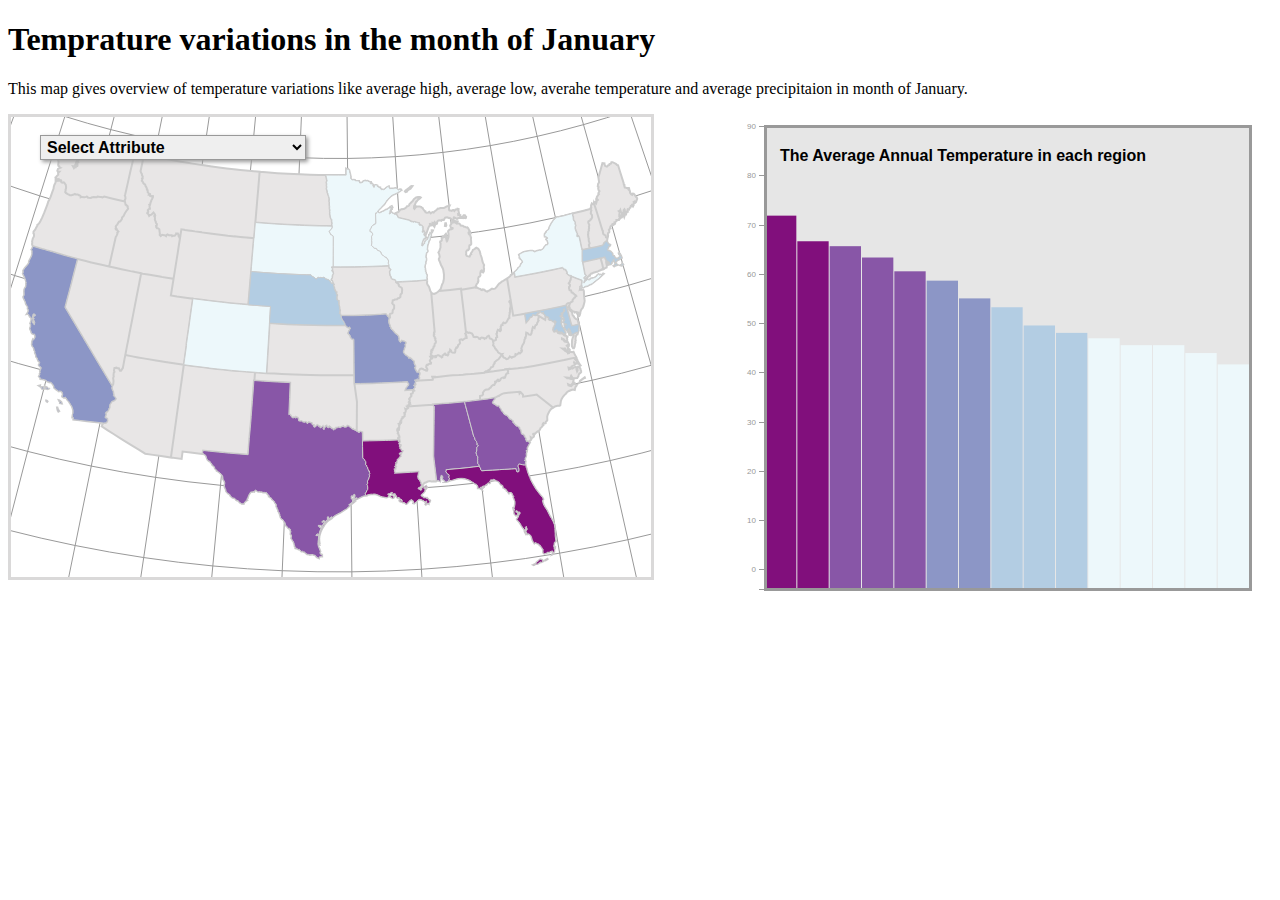
<file: index.html>
<!DOCTYPE html>
<html lang="en">
	<head>
		<meta charset="utf-8">
		<meta name="viewport" content="width=device-width">
		<title></title>

		<!--put your external stylesheet links here-->
		<link rel="stylesheet" href="css/style.css">
		<!--[if IE<9]>
			<link rel="stylesheet" href="css/style.ie.css">
		<![endif]-->
	</head>

	<body>
		<!--<div id="mydiv"></div>-->
		<h1>Temprature variations in the month of January</h1>
		<p>This map gives overview of temperature variations like average high, average low, averahe temperature and average precipitaion in month of January.</p>
				<!--put your external script links here-->
		<script type="text/javascript" src="lib/jquery-3.3.1.min.js"></script>
		<script type="text/javascript" src="lib/d3.js"></script>
		<script type="text/javascript" src="lib/topojson.js"></script>
		<script type="text/javascript" src="js/main.js"></script>
	</body>
</html>
</file>
<file: css/style.css>
/*adding styles to the data*/
.countries {
    fill: #e8e6e6;
    stroke: #CCC;
    stroke-width: 2px;
}

.regions{
    stroke: #CCC;
    stroke-width: 1px;
    fill:#daa520;
}

.gratLines {
    fill: none;
    stroke: #999;
    stroke-width: 1px;
}

.map {
    border:medium solid #dad9d9;
}



.numbers {
    fill: white;
    font-family: sans-serif;
}
.chartTitle {
    font-family: sans-serif;
    font-size: 1em;
    font-weight: bold;
}

.chart {
    float: right;
    margin: 7px 20px 0 0;
}



.chartBackground {
    fill: rgba(128,128,128,.2);
}

.chartFrame {
    fill: none;
    stroke: #999;
    stroke-width: 3px;
    shape-rendering: crispEdges;
}

.axis path,
.axis line {
    fill: none;
    stroke: #999;
    stroke-width: 1px;
    shape-rendering: crispEdges;
}

.axis text {
    font-family: sans-serif;
    font-size: 0.8em;
    fill: #999;
}

.dropdown {
    position: absolute;
    top: 135px;
    left: 40px;
    z-index: 10;
    font-family: sans-serif;
    font-size: 1em;
    font-weight: bold;
    padding: 2px;
    border: 1px solid #999;
    box-shadow: 2px 2px 4px #999;
}

option {
    font-weight: normal;
}

.infolabel {
    position: absolute;
    height: 50px;
    min-width: 5%;
    color: #fff;
    background-color: #000;
    border: solid thin #fff;
    padding: 5px 5px;
    word-wrap: break-word;
}

.infolabel h5 {
    margin: 0 5px 0 0;
    padding: 0;
    display: inline-block;
    line-height: 1em;
}
</file>
